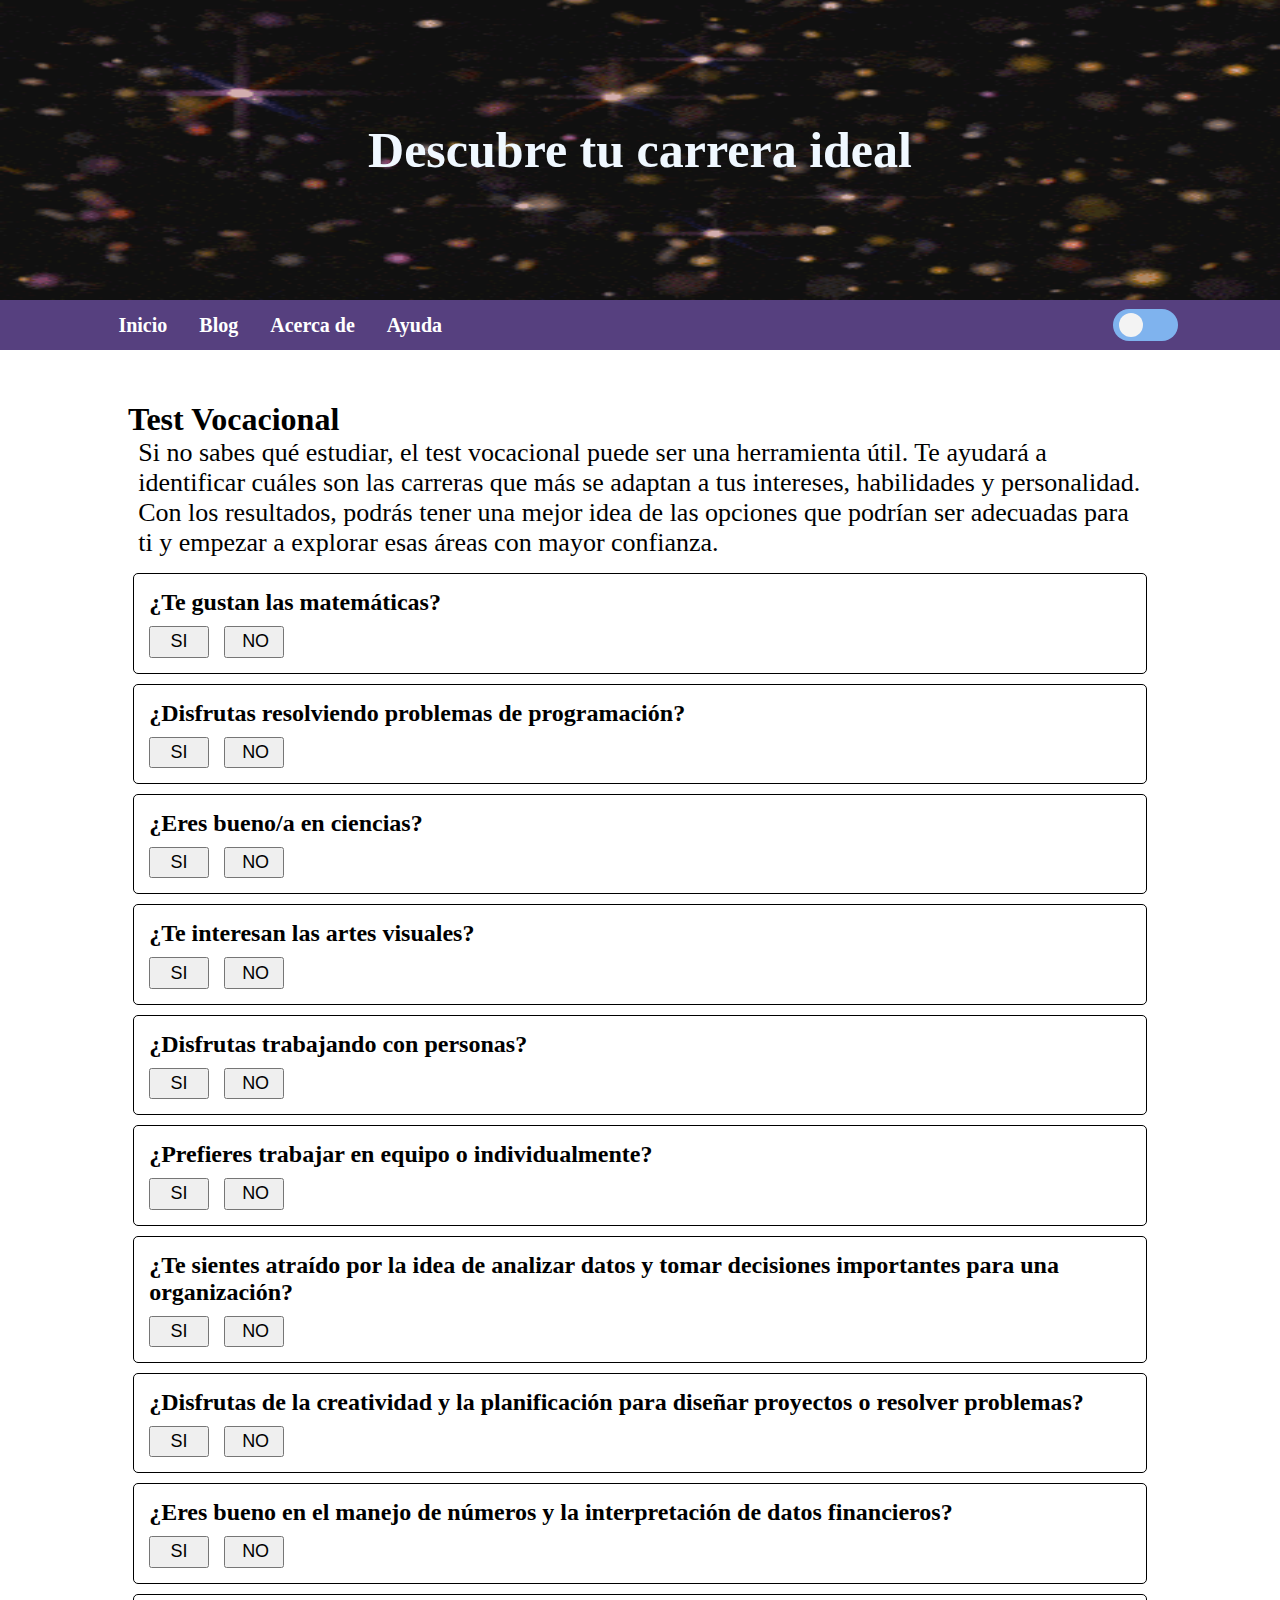
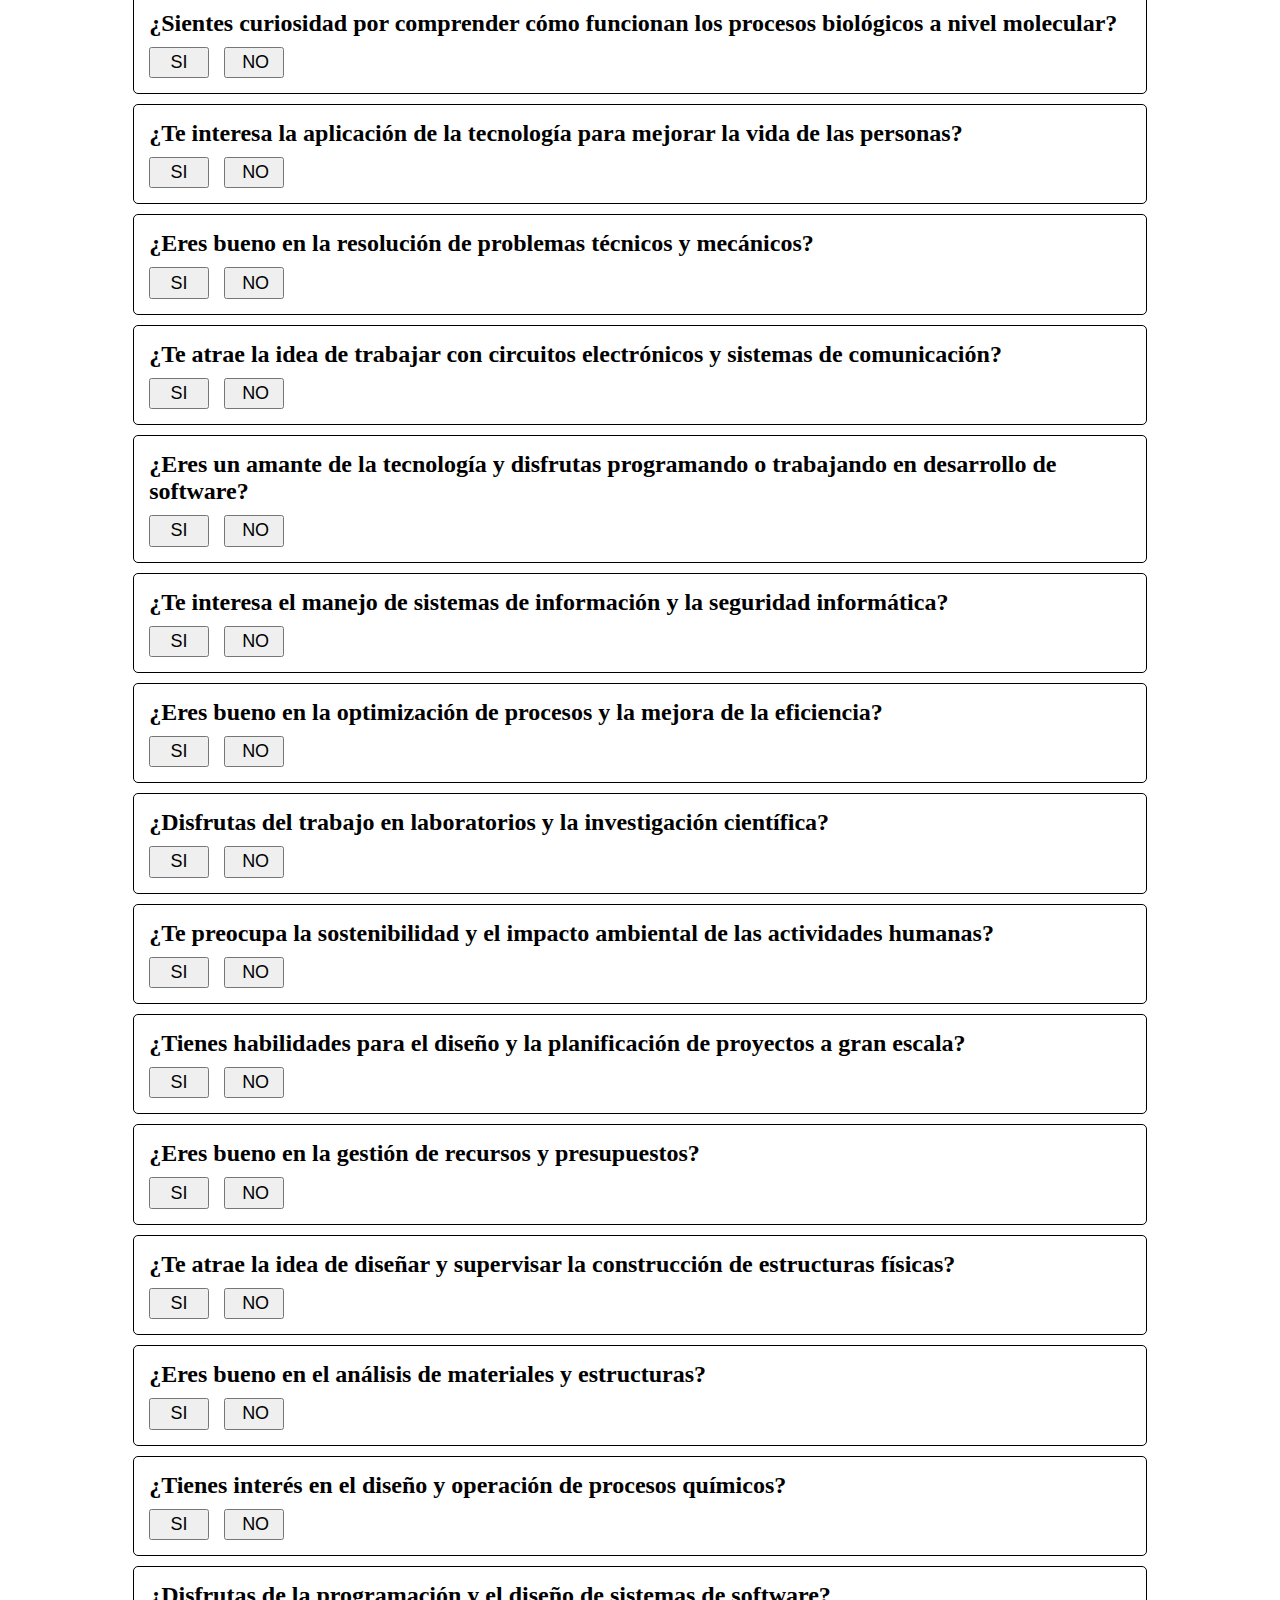
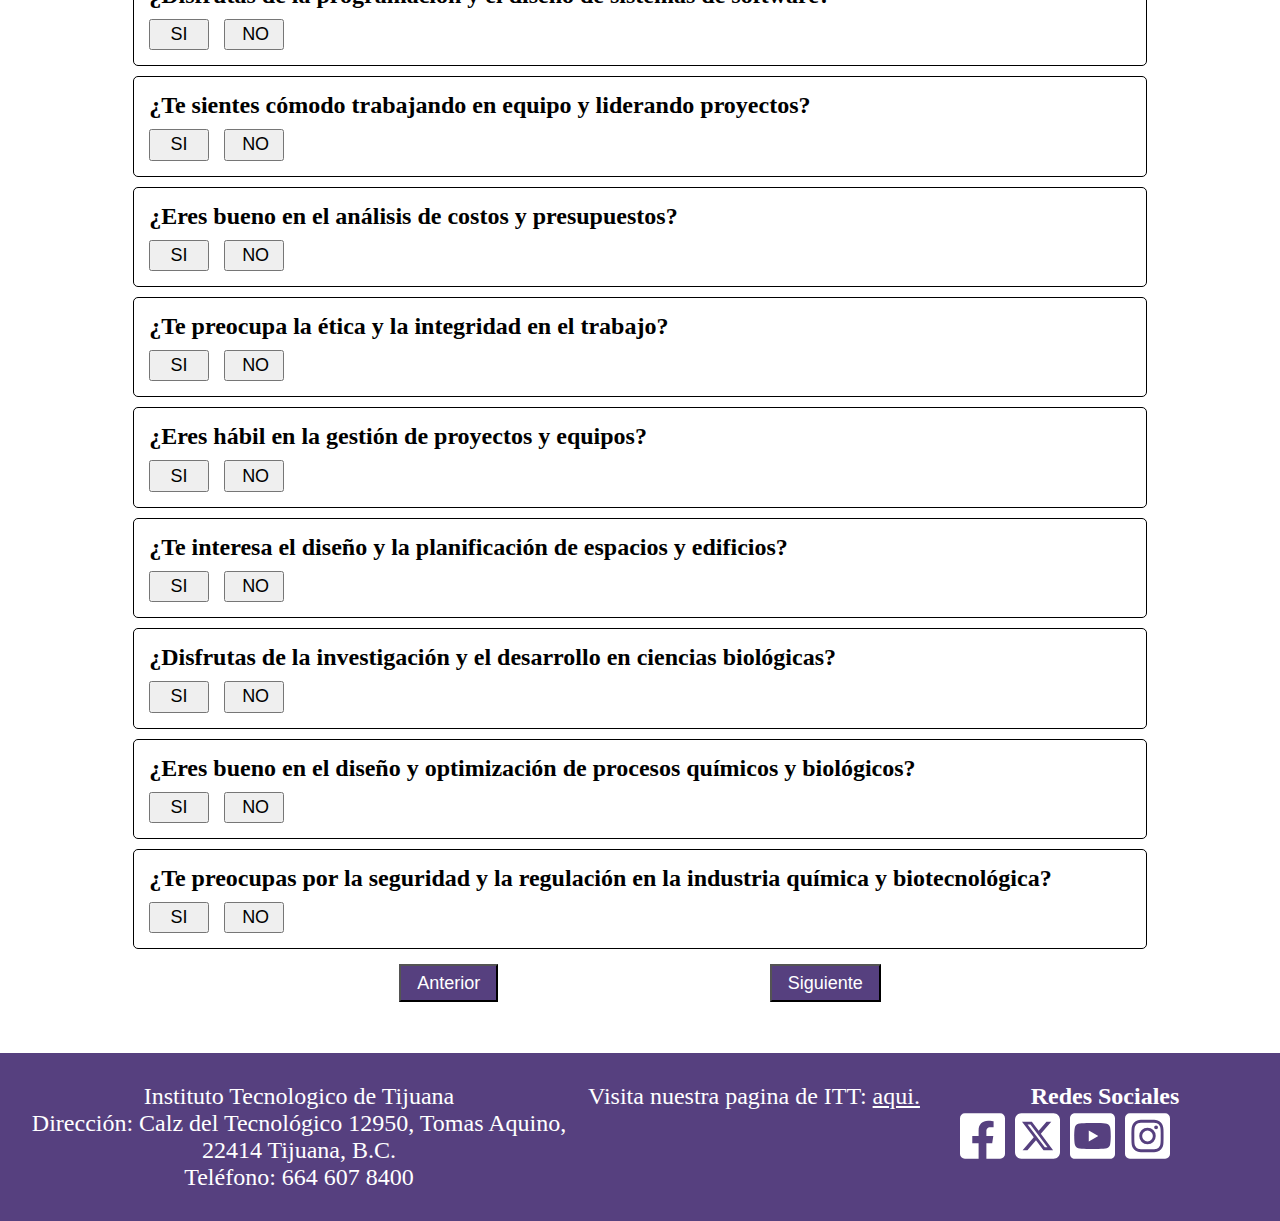
<file: IA/index.html>
<!DOCTYPE html>
<html lang="es">
    <head>
        <meta charset="UTF-8">
        <meta name="viewport" content="width=device-width, initial-scale=1.0">
        <title>Text Vocacional</title>

        <link rel="stylesheet" href="./css/style.css">
        <link rel="stylesheet" href="./css/paleta.css">
        <link rel="stylesheet" href="./css/media_query.css">
        <link rel="stylesheet" href="./css/clases_generales.css">
        <link rel="icon" href="./img/ITT_Logo.jpg">


    </head>

    <body class="claro" id="body">
        <section class="hero">
            <img src="./img/particulas.gif" alt="">
            <div class="texto">
                <h1>Descubre tu carrera ideal</h1>
            </div>
        </section>

        <header class="fon-1 slime">
            <nav class="nav-nav">
                <input type="checkbox" id="btn-hamburgesa">
                <label for="btn-hamburgesa" class="btn-hamburgesa" id="lbl-hamburgesa"><img src="./img/bars.svg" id="img-h"></label>

                <div class="enlaces fon-1">
                    <a title="princiapal" href="#" class="link-1">Inicio</a>
                    <a title="blog" href="https://ninjadiaz007.github.io/Block/blog.html" target="_black" class="link-1">Blog</a>
                    <a title="aserca de" href="https://sites.google.com/tectijuana.edu.mx/consultec/inicio" target="_black" class="link-1">Acerca de</a>
                    <a title="ayuda" href="./ayuda.html" target="_black" class="link-1">Ayuda</a>
                </div>
                
                <!-- Boton para el Switch -->
                <input type="checkbox" class="none" id="switch">
                <label class="lbl-switch" for="switch"></label>
            </nav>
        </header>

        <main class="main">
            <h1 class="center">Test Vocacional</h1>
            <p>
                Si no sabes qué estudiar, el test vocacional puede ser una herramienta útil. Te ayudará a identificar cuáles son las carreras que más se adaptan a tus intereses, habilidades y personalidad. Con los resultados, podrás tener una mejor idea de las opciones que podrían ser adecuadas para ti y empezar a explorar esas áreas con mayor confianza.
            </p>

            <section class="cont_slider">
                <div class="slide" id="slider">
                    <!-- Primera parte de las preguntas -->
                    <section class="slider">
                        <div class="preguntas borde">
                            <h2 class="txt"></h2>
                            <div class="respuesta">
                                <button onclick="Precion_SI(1)">SI</button>
                                <button onclick="Precion_NO(1)">NO</button>
                            </div>
                        </div>
        
                        <div class="preguntas borde">
                            <h2 class="txt"></h2>
                            <div class="respuesta">
                                <button onclick="Precion_SI(2)">SI</button>
                                <button onclick="Precion_NO(2)">NO</button>
                            </div>
                        </div>
        
                        <div class="preguntas borde">
                            <h2 class="txt"></h2>
                            <div class="respuesta">
                                <button onclick="Precion_SI(3)">SI</button>
                                <button onclick="Precion_NO(3)">NO</button>
                            </div>
                        </div>
        
                        <div class="preguntas borde">
                            <h2 class="txt"></h2>
                            <div class="respuesta">
                                <button onclick="Precion_SI(4)">SI</button>
                                <button onclick="Precion_NO(4)">NO</button>
                            </div>
                        </div>
        
                        <div class="preguntas borde">
                            <h2 class="txt"></h2>
                            <div class="respuesta">
                                <button onclick="Precion_SI(5)">SI</button>
                                <button onclick="Precion_NO(5)">NO</button>
                            </div>
                        </div>
        
                        <div class="preguntas borde">
                            <h2 class="txt"></h2>
                            <div class="respuesta">
                                <button onclick="Precion_SI(6)">SI</button>
                                <button onclick="Precion_NO(6)">NO</button>
                            </div>
                        </div>
        
                        <div class="preguntas borde">
                            <h2 class="txt"></h2>
                            <div class="respuesta">
                                <button onclick="Precion_SI(7)">SI</button>
                                <button onclick="Precion_NO(7)">NO</button>
                            </div>
                        </div>
        
                        <div class="preguntas borde">
                            <h2 class="txt"></h2>
                            <div class="respuesta">
                                <button onclick="Precion_SI(8)">SI</button>
                                <button onclick="Precion_NO(8)">NO</button>
                            </div>
                        </div>
        
                        <div class="preguntas borde">
                            <h2 class="txt"></h2>
                            <div class="respuesta">
                                <button onclick="Precion_SI(9)">SI</button>
                                <button onclick="Precion_NO(9)">NO</button>
                            </div>
                        </div>
        
                        <div class="preguntas borde">
                            <h2 class="txt"></h2>
                            <div class="respuesta">
                                <button onclick="Precion_SI(10)">SI</button>
                                <button onclick="Precion_NO(10)">NO</button>
                            </div>
                        </div>

                        <div class="preguntas borde">
                            <h2 class="txt"></h2>
                            <div class="respuesta">
                                <button onclick="Precion_SI(11)">SI</button>
                                <button onclick="Precion_NO(11)">NO</button>
                            </div>
                        </div>
        
                        <div class="preguntas borde">
                            <h2 class="txt"></h2>
                            <div class="respuesta">
                                <button onclick="Precion_SI(12)">SI</button>
                                <button onclick="Precion_NO(12)">NO</button>
                            </div>
                        </div>
        
                        <div class="preguntas borde">
                            <h2 class="txt"></h2>
                            <div class="respuesta">
                                <button onclick="Precion_SI(13)">SI</button>
                                <button onclick="Precion_NO(13)">NO</button>
                            </div>
                        </div>
        
                        <div class="preguntas borde">
                            <h2 class="txt"></h2>
                            <div class="respuesta">
                                <button onclick="Precion_SI(14)">SI</button>
                                <button onclick="Precion_NO(14)">NO</button>
                            </div>
                        </div>
        
                        <div class="preguntas borde">
                            <h2 class="txt"></h2>
                            <div class="respuesta">
                                <button onclick="Precion_SI(15)">SI</button>
                                <button onclick="Precion_NO(15)">NO</button>
                            </div>
                        </div>
        
                        <div class="preguntas borde">
                            <h2 class="txt"></h2>
                            <div class="respuesta">
                                <button onclick="Precion_SI(16)">SI</button>
                                <button onclick="Precion_NO(16)">NO</button>
                            </div>
                        </div>
        
                        <div class="preguntas borde">
                            <h2 class="txt"></h2>
                            <div class="respuesta">
                                <button onclick="Precion_SI(17)">SI</button>
                                <button onclick="Precion_NO(17)">NO</button>
                            </div>
                        </div>
        
                        <div class="preguntas borde">
                            <h2 class="txt"></h2>
                            <div class="respuesta">
                                <button onclick="Precion_SI(18)">SI</button>
                                <button onclick="Precion_NO(18)">NO</button>
                            </div>
                        </div>
        
                        <div class="preguntas borde">
                            <h2 class="txt"></h2>
                            <div class="respuesta">
                                <button onclick="Precion_SI(19)">SI</button>
                                <button onclick="Precion_NO(19)">NO</button>
                            </div>
                        </div>
        
                        <div class="preguntas borde">
                            <h2 class="txt"></h2>
                            <div class="respuesta">
                                <button onclick="Precion_SI(20)">SI</button>
                                <button onclick="Precion_NO(20)">NO</button>
                            </div>
                        </div>

                        <div class="preguntas borde">
                            <h2 class="txt"></h2>
                            <div class="respuesta">
                                <button onclick="Precion_SI(21)">SI</button>
                                <button onclick="Precion_NO(21)">NO</button>
                            </div>
                        </div>
            
                        <div class="preguntas borde">
                            <h2 class="txt"></h2>
                            <div class="respuesta">
                                <button onclick="Precion_SI(22)">SI</button>
                                <button onclick="Precion_NO(22)">NO</button>
                            </div>
                        </div>
            
                        <div class="preguntas borde">
                            <h2 class="txt"></h2>
                            <div class="respuesta">
                                <button onclick="Precion_SI(23)">SI</button>
                                <button onclick="Precion_NO(23)">NO</button>
                            </div>
                        </div>
            
                        <div class="preguntas borde">
                            <h2 class="txt"></h2>
                            <div class="respuesta">
                                <button onclick="Precion_SI(24)">SI</button>
                                <button onclick="Precion_NO(24)">NO</button>
                            </div>
                        </div>
            
                        <div class="preguntas borde">
                            <h2 class="txt"></h2>
                            <div class="respuesta">
                                <button onclick="Precion_SI(25)">SI</button>
                                <button onclick="Precion_NO(25)">NO</button>
                            </div>
                        </div>
            
                        <div class="preguntas borde">
                            <h2 class="txt"></h2>
                            <div class="respuesta">
                                <button onclick="Precion_SI(26)">SI</button>
                                <button onclick="Precion_NO(26)">NO</button>
                            </div>
                        </div>
            
                        <div class="preguntas borde">
                            <h2 class="txt"></h2>
                            <div class="respuesta">
                                <button onclick="Precion_SI(27)">SI</button>
                                <button onclick="Precion_NO(27)">NO</button>
                            </div>
                        </div>
            
                        <div class="preguntas borde">
                            <h2 class="txt"></h2>
                            <div class="respuesta">
                                <button onclick="Precion_SI(28)">SI</button>
                                <button onclick="Precion_NO(28)">NO</button>
                            </div>
                        </div>
            
                        <div class="preguntas borde">
                            <h2 class="txt"></h2>
                            <div class="respuesta">
                                <button onclick="Precion_SI(29)">SI</button>
                                <button onclick="Precion_NO(29)">NO</button>
                            </div>
                        </div>
            
                        <div class="preguntas borde">
                            <h2 class="txt"></h2>
                            <div class="respuesta">
                                <button onclick="Precion_SI(30)">SI</button>
                                <button onclick="Precion_NO(30)">NO</button>
                            </div>
                        </div>

                        <div class="preguntas borde">
                            <h2 class="txt"></h2>
                            <div class="respuesta">
                                <button onclick="Precion_SI(31)">SI</button>
                                <button onclick="Precion_NO(31)">NO</button>
                            </div>
                        </div>
                
                        <div class="preguntas borde">
                            <h2 class="txt"></h2>
                            <div class="respuesta">
                                <button onclick="Precion_SI(32)">SI</button>
                                <button onclick="Precion_NO(32)">NO</button>
                            </div>
                        </div>
                    </section>

                    <!-- Segunda parte de las preguntas -->
                    <section class="slider">
                        <div class="preguntas borde">
                            <h2 class="txt"></h2>
                            <div class="respuesta">
                                <button onclick="Precion_SI(33)">SI</button>
                                <button onclick="Precion_NO(33)">NO</button>
                            </div>
                        </div>
                
                        <div class="preguntas borde">
                            <h2 class="txt"></h2>
                            <div class="respuesta">
                                <button onclick="Precion_SI(34)">SI</button>
                                <button onclick="Precion_NO(34)">NO</button>
                            </div>
                        </div>
                
                        <div class="preguntas borde">
                            <h2 class="txt"></h2>
                            <div class="respuesta">
                                <button onclick="Precion_SI(35)">SI</button>
                                <button onclick="Precion_NO(35)">NO</button>
                            </div>
                        </div>
                
                        <div class="preguntas borde">
                            <h2 class="txt"></h2>
                            <div class="respuesta">
                                <button onclick="Precion_SI(36)">SI</button>
                                <button onclick="Precion_NO(36)">NO</button>
                            </div>
                        </div>
                
                        <div class="preguntas borde">
                            <h2 class="txt"></h2>
                            <div class="respuesta">
                                <button onclick="Precion_SI(37)">SI</button>
                                <button onclick="Precion_NO(37)">NO</button>
                            </div>
                        </div>
                
                        <div class="preguntas borde">
                            <h2 class="txt"></h2>
                            <div class="respuesta">
                                <button onclick="Precion_SI(38)">SI</button>
                                <button onclick="Precion_NO(38)">NO</button>
                            </div>
                        </div>
                
                        <div class="preguntas borde">
                            <h2 class="txt"></h2>
                            <div class="respuesta">
                                <button onclick="Precion_SI(39)">SI</button>
                                <button onclick="Precion_NO(39)">NO</button>
                            </div>
                        </div>
                
                        <div class="preguntas borde">
                            <h2 class="txt"></h2>
                            <div class="respuesta">
                                <button onclick="Precion_SI(40)">SI</button>
                                <button onclick="Precion_NO(40)">NO</button>
                            </div>
                        </div>

                        <div class="preguntas borde">
                            <h2 class="txt"></h2>
                            <div class="respuesta">
                                <button onclick="Precion_SI(41)">SI</button>
                                <button onclick="Precion_NO(41)">NO</button>
                            </div>
                        </div>
            
                        <div class="preguntas borde">
                            <h2 class="txt"></h2>
                            <div class="respuesta">
                                <button onclick="Precion_SI(42)">SI</button>
                                <button onclick="Precion_NO(42)">NO</button>
                            </div>
                        </div>
            
                        <div class="preguntas borde">
                            <h2 class="txt"></h2>
                            <div class="respuesta">
                                <button onclick="Precion_SI(43)">SI</button>
                                <button onclick="Precion_NO(43)">NO</button>
                            </div>
                        </div>
            
                        <div class="preguntas borde">
                            <h2 class="txt"></h2>
                            <div class="respuesta">
                                <button onclick="Precion_SI(44)">SI</button>
                                <button onclick="Precion_NO(44)">NO</button>
                            </div>
                        </div>
            
                        <div class="preguntas borde">
                            <h2 class="txt"></h2>
                            <div class="respuesta">
                                <button onclick="Precion_SI(45)">SI</button>
                                <button onclick="Precion_NO(45)">NO</button>
                            </div>
                        </div>
            
                        <div class="preguntas borde">
                            <h2 class="txt"></h2>
                            <div class="respuesta">
                                <button onclick="Precion_SI(46)">SI</button>
                                <button onclick="Precion_NO(46)">NO</button>
                            </div>
                        </div>
            
                        <div class="preguntas borde">
                            <h2 class="txt"></h2>
                            <div class="respuesta">
                                <button onclick="Precion_SI(47)">SI</button>
                                <button onclick="Precion_NO(47)">NO</button>
                            </div>
                        </div>
            
                        <div class="preguntas borde">
                            <h2 class="txt"></h2>
                            <div class="respuesta">
                                <button onclick="Precion_SI(48)">SI</button>
                                <button onclick="Precion_NO(48)">NO</button>
                            </div>
                        </div>
            
                        <div class="preguntas borde">
                            <h2 class="txt"></h2>
                            <div class="respuesta">
                                <button onclick="Precion_SI(49)">SI</button>
                                <button onclick="Precion_NO(49)">NO</button>
                            </div>
                        </div>
            
                        <div class="preguntas borde">
                            <h2 class="txt"></h2>
                            <div class="respuesta">
                                <button onclick="Precion_SI(50)">SI</button>
                                <button onclick="Precion_NO(50)">NO</button>
                            </div>
                        </div>

                        <div class="preguntas borde">
                            <h2 class="txt"></h2>
                            <div class="respuesta">
                                <button onclick="Precion_SI(51)">SI</button>
                                <button onclick="Precion_NO(51)">NO</button>
                            </div>
                        </div>
                
                        <div class="preguntas borde">
                            <h2 class="txt"></h2>
                            <div class="respuesta">
                                <button onclick="Precion_SI(52)">SI</button>
                                <button onclick="Precion_NO(52)">NO</button>
                            </div>
                        </div>
                
                        <div class="preguntas borde">
                            <h2 class="txt"></h2>
                            <div class="respuesta">
                                <button onclick="Precion_SI(53)">SI</button>
                                <button onclick="Precion_NO(53)">NO</button>
                            </div>
                        </div>
                
                        <div class="preguntas borde">
                            <h2 class="txt"></h2>
                            <div class="respuesta">
                                <button onclick="Precion_SI(54)">SI</button>
                                <button onclick="Precion_NO(54)">NO</button>
                            </div>
                        </div>
                
                        <div class="preguntas borde">
                            <h2 class="txt"></h2>
                            <div class="respuesta">
                                <button onclick="Precion_SI(55)">SI</button>
                                <button onclick="Precion_NO(55)">NO</button>
                            </div>
                        </div>
                
                        <div class="preguntas borde">
                            <h2 class="txt"></h2>
                            <div class="respuesta">
                                <button onclick="Precion_SI(56)">SI</button>
                                <button onclick="Precion_NO(56)">NO</button>
                            </div>
                        </div>
                    </section>

                    <!-- Tercera Parte de la preguntas -->
                    <section class="slider"></section>

                    <!-- Cuarta Parte de las Preguntas -->
                    <!--<section class="slider"></section>
                    <section class="slider"></section>-->
                    <section class="slider">
                        <div class="pregunta-boton">
                            <button id="finality" class="link-2 btn-guardar">FInalizar</button>
                        </div>
                    </section>
                
                </div>
            </section>

            <div class="control">
                <button id="anterior" class="link-2"><a href="#slider">Anterior</a></button>
                <button id="siguiente" class="link-2"><a href="#slider">Siguiente</a></button>
            </div>

            <!--<div class="pregunta borde">
                <h2>Te gustan las matemáticas?</h2>
                <div class="respuesta">
                    <input type="radio" name="matematicas" id="si">
                    <label for="si">SI</label>
                    
                    <input type="radio" name="matematicas" id="no">
                    <label for="no">NO</label>
                </div>
            </div>-->
        </main>

        <footer class="pie-pagina fon-1">
            <div class="content-info">
                <p>Instituto Tecnologico de Tijuana</p>
                <p>Direcci&#243;n: Calz del Tecnológico 12950, Tomas Aquino, 22414 Tijuana, B.C.</p>
                <p>Tel&#233;fono: 664 607 8400</p>
                <!--<p>Email: </p>-->
            </div>

            <div class="link-sitio">
                <p>
                    Visita nuestra pagina de ITT: 
                    <a class="link-1" target="_black" href="https://www.tijuana.tecnm.mx/">aqui.</a>
                </p>

            </div>

            <div class="link-social">
                <h2>Redes Sociales</h2>
                
                <div class="enlaces">
                    <a title="facebook" href="https://www.facebook.com/TecNMTijuana" target="_black" class="link-default">
                    <img src="./img/facebook.svg">
                    </a>

                    <a title="twitter" href="https://twitter.com/TecNMTijuana" target="_black" class="link-default">
                        <img src="./img/twitter.svg">
                    </a>

                    <a title="youtube" href="https://www.youtube.com/TecNMTijuana" target="_black" class="link-default">
                        <img src="./img/youtube.svg">
                    </a>

                    <a title="instagram" href="https://www.instagram.com/tecnmtijuana/" target="_black" class="link-default">
                        <img src="./img/instagram.svg">
                    </a>
                </div>
            </div>
        </footer>

        <!-- Carta para Descargar -->
        <article class="card fon-3" id="card">
            <img src="./img/bg-pattern-card.svg" alt="imagen header card" class="card-header">
            <div class="card-body">
                <img src="./img/Felicidad.gif" alt="imagen de vitoko" class="card-body-img">
                <h1 class="card-body-title"></h1>
                <p class="card-body-text">Gracias por contestar este test dale enviar para recibir el resultado</p>
            </div>
            <div class="card-footer">
                <button class="mt-4 mb-4 link-2" id="enviar">Enviar</button>
            </div>
        </article>

        <!-- Monstar el resultado -->
        <article class="card-2 fon-3" id="card-2">
            <img src="./img/bg-pattern-card.svg" alt="imagen header card" class="card-header">

            <div class="card-2-body">
                <div class="btn-controls">
                    <input type="file" id="fileInput" style="display:none;">
                    <label for="fileInput" class="lbl-file link-2" id="lbl-
                        file">Seleciona el Archivo</label>
                    <button onclick="selectFile()" class="lbl-file link-2">Mostrar Contenido</button>
                </div>
                    

                <div class="rectangulo">
                    <canvas id="graphi"></canvas>
                </div>

                <button id="reboot" class="lbl-file link-2">Finalizar</button>
            </div>
        </article>


        <script src="./js/main.js"></script>
        <script src="./js/switch.js"></script>
        <script src="./js/chart.min.js"></script>
        <script src="./js/leer_texto.js"></script>
        <script src="./js/guardarArchivo.js"></script>
    </body>
</html>
</file>
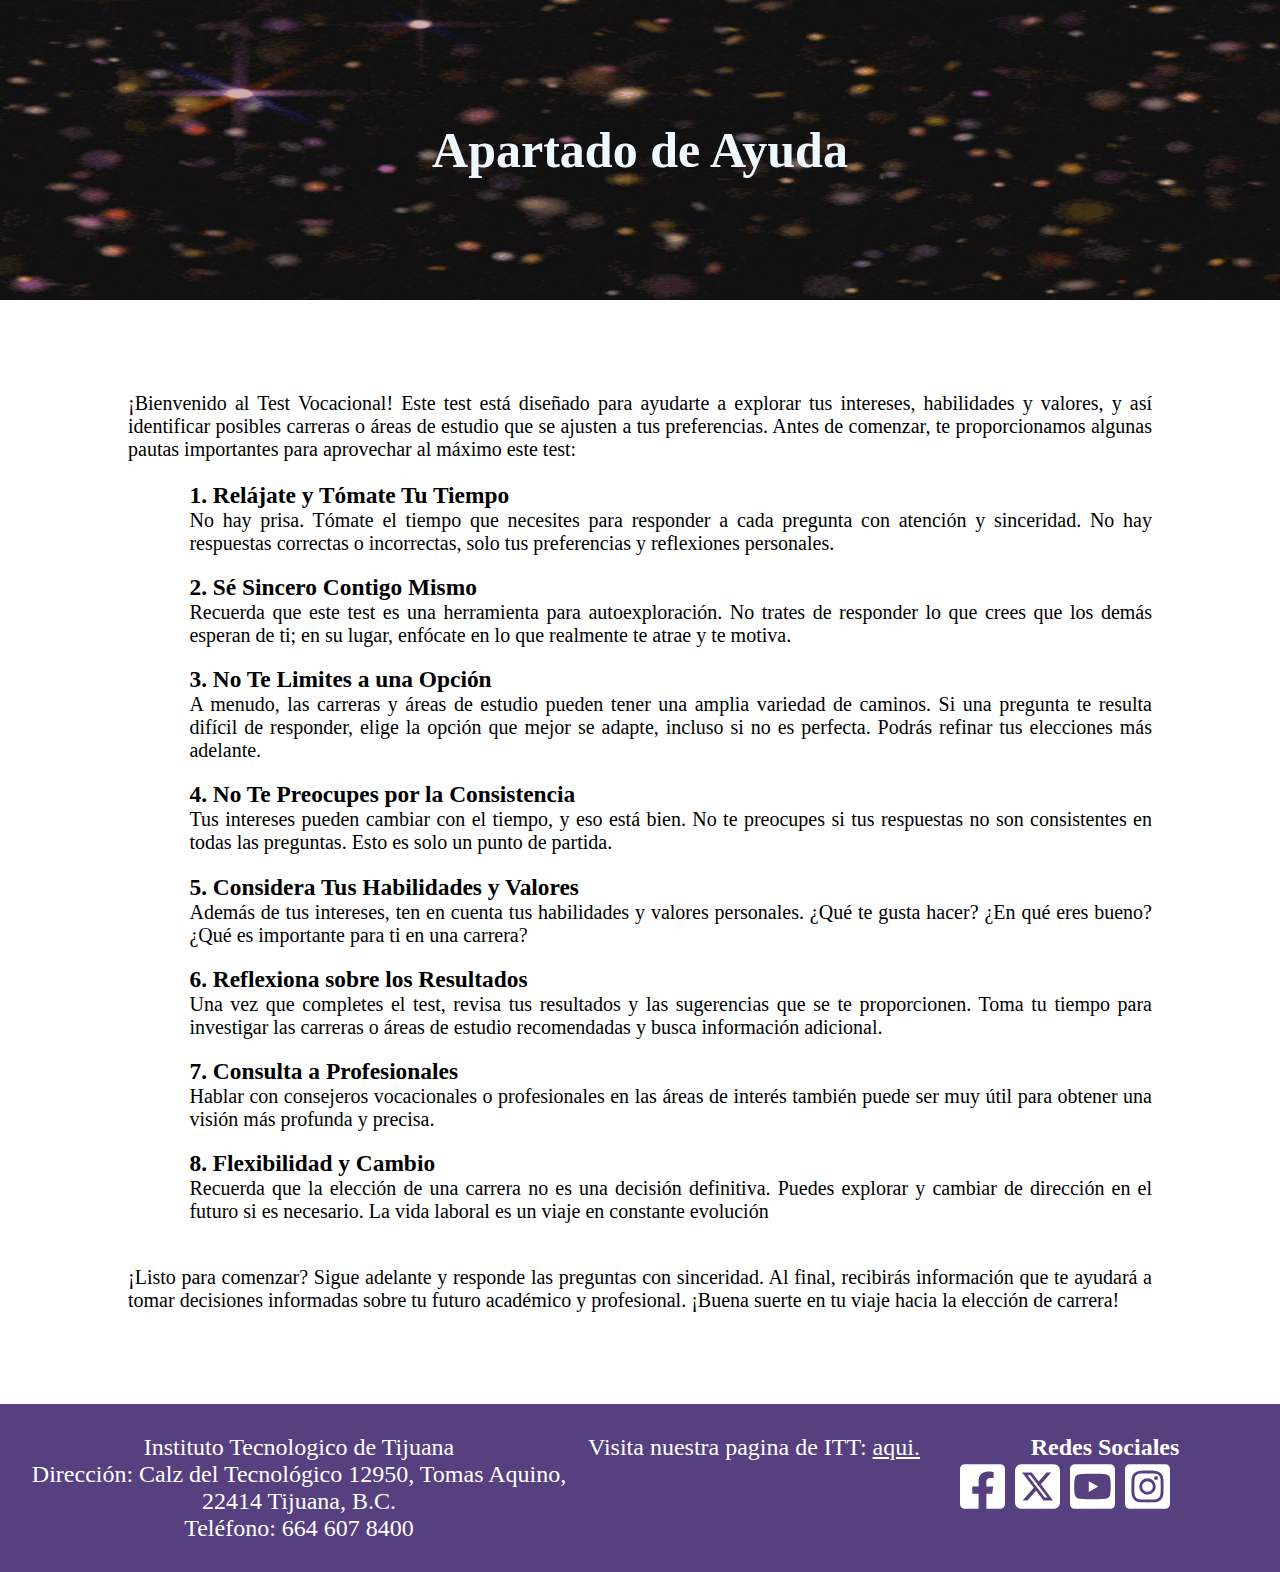
<file: IA/ayuda.html>
<!DOCTYPE html>
<html lang="es">
    <head>
        <meta charset="UTF-8">
        <meta name="viewport" content="width=device-width, initial-scale=1.0">
        <meta http-equiv="X-UA-Compatible" content="ie=edge">
        <title>Apartado de Ayuda</title>

        <link rel="stylesheet" href="./css/style.css">
        <link rel="stylesheet" href="./css/paleta.css">
        <link rel="stylesheet" href="./css/media_query.css">
        <link rel="stylesheet" href="./css/clases_generales.css">
        <link rel="icon" href="./img/ITT_Logo.jpg">
    </head>

    <body class="claro" id="body">
    	<section class="hero">
            <img src="./img/particulas.gif" alt="">
            <div class="texto">
                <h1>Apartado de Ayuda</h1>
            </div>
        </section>

        <header class="fon-1 none">
            <nav class="nav-hor">
                <div class="enlaces">
                    <a title="princiapal" href="#" class="link-1">Inicio</a>
                    <a title="blog" href="https://sites.google.com/tectijuana.edu.mx/consultec/inicio" target="_black" class="link-1">Blog</a>
                    <a title="ayuda" href="./ayuda.html" target="_black" class="link-1">Ayuda</a>
                    <!--<label for="btn-ayuda" class="link-1">Ayuda</label>-->
                </div>
                
                <input type="checkbox" class="none" id="switch">
			    <label class="lbl-switch" for="switch"></label>
            </nav>
        </header>

        <main class="main">
        	<section class="form-ayuda">
	            <p>¡Bienvenido al Test Vocacional! Este test está diseñado para ayudarte a explorar tus intereses, habilidades y valores, y así identificar posibles carreras o áreas de estudio que se ajusten a tus preferencias. Antes de comenzar, te proporcionamos algunas pautas importantes para aprovechar al máximo este test:</p>
	            <ol class="lista-no">
	                <li>
	                    <h3>1. Relájate y Tómate Tu Tiempo</h3> No hay prisa. Tómate el tiempo que necesites para responder a cada pregunta con atención y sinceridad. No hay respuestas correctas o incorrectas, solo tus preferencias y reflexiones personales.
	                </li>
	                <li>
	                    <h3>2. Sé Sincero Contigo Mismo</h3> Recuerda que este test es una herramienta para autoexploración. No trates de responder lo que crees que los demás esperan de ti; en su lugar, enfócate en lo que realmente te atrae y te motiva.
	                </li>
	                <li>
	                    <h3>3. No Te Limites a una Opción</h3> A menudo, las carreras y áreas de estudio pueden tener una amplia variedad de caminos. Si una pregunta te resulta difícil de responder, elige la opción que mejor se adapte, incluso si no es perfecta. Podrás refinar tus elecciones más adelante.
	                </li>
	                <li>
	                    <h3>4. No Te Preocupes por la Consistencia</h3> Tus intereses pueden cambiar con el tiempo, y eso está bien. No te preocupes si tus respuestas no son consistentes en todas las preguntas. Esto es solo un punto de partida.
	                </li>
	                <li>
	                    <h3>5. Considera Tus Habilidades y Valores</h3> Además de tus intereses, ten en cuenta tus habilidades y valores personales. ¿Qué te gusta hacer? ¿En qué eres bueno? ¿Qué es importante para ti en una carrera?
	                </li>
	                <li>
	                    <h3>6. Reflexiona sobre los Resultados</h3> Una vez que completes el test, revisa tus resultados y las sugerencias que se te proporcionen. Toma tu tiempo para investigar las carreras o áreas de estudio recomendadas y busca información adicional.


	                </li>
	                <li>
	                    <h3>7. Consulta a Profesionales</h3> Hablar con consejeros vocacionales o profesionales en las áreas de interés también puede ser muy útil para obtener una visión más profunda y precisa. 
	                </li>
	                <li>
	                    <h3>8. Flexibilidad y Cambio</h3> Recuerda que la elección de una carrera no es una decisión definitiva. Puedes explorar y cambiar de dirección en el futuro si es necesario. La vida laboral es un viaje en constante evolución <br><br>
	                </li>
	            </ol>

	            <p>
	                ¡Listo para comenzar? Sigue adelante y responde las preguntas con sinceridad. Al final, recibirás información que te ayudará a tomar decisiones informadas sobre tu futuro académico y profesional. ¡Buena suerte en tu viaje hacia la elección de carrera!
	            </p>
	        </section>

        </main>

        <footer class="pie-pagina fon-1">
            <div class="content-info">
                <p>Instituto Tecnologico de Tijuana</p>
                <p>Direcci&#243;n: Calz del Tecnológico 12950, Tomas Aquino, 22414 Tijuana, B.C.</p>
                <p>Tel&#233;fono: 664 607 8400</p>
                <!--<p>Email: </p>-->
            </div>

            <div class="link-sitio">
                <p>
                    Visita nuestra pagina de ITT: 
                    <a class="link-1" target="_black" href="https://www.tijuana.tecnm.mx/">aqui.</a>
                </p>

            </div>

            <div class="link-social">
                <h2>Redes Sociales</h2>
                
                <div class="enlaces">
                    <a title="facebook" href="https://www.facebook.com/TecNMTijuana" target="_black" class="link-default">
                    <img src="./img/facebook.svg">
                    </a>

                    <a title="twitter" href="https://twitter.com/TecNMTijuana" target="_black" class="link-default">
                        <img src="./img/twitter.svg">
                    </a>

                    <a title="youtube" href="https://www.youtube.com/TecNMTijuana" target="_black" class="link-default">
                        <img src="./img/youtube.svg">
                    </a>

                    <a title="instagram" href="https://www.instagram.com/tecnmtijuana/" target="_black" class="link-default">
                        <img src="./img/instagram.svg">
                    </a>
                </div>
            </div>
        </footer>

        <script src="./js/switch.js"></script>
    </body>
</html>
</file>
<file: IA/css/style.css>
*{
    padding: 0;
    margin: 0;
    box-sizing: border-box;
}

.main{
    width: 80%;
    max-width: 1100px;
}

/*=============================================*/
/*========= Hero o Panel de Imagen ============*/
/*=============================================*/
.hero{
    width: 100%;
    height: 300px;
    position: relative;
}
.hero img{
    width: 100%;
    height: 100%;
}
.hero .texto{
    position: absolute;
    top: 50%;
    left: 50%;
    color: aliceblue;
    transform: translate(-50%, -50%);
}
.hero .texto h1{
    font-size: 50px;
}
/*=============================================*/

/*=============================================*/
/*=========== Menu de Navegacion ==============*/
/*=============================================*/
.nav-nav{
    display: flex;
    justify-content: space-between;
    align-items: center;
    width: 100%;
    height: 50px;
    padding: 0 8%;
}
.nav-nav .enlaces{
    display: flex;
}
.nav-nav .enlaces a{
    display: block;
    font-size: 20px;
    font-weight: 600;
    padding: 0.5rem 1rem;
    text-decoration: none;
}
.nav-nav .enlaces label{
    display: block;
    font-size: 20px;
    font-weight: 600;
    padding: 0.5rem 1rem;
    cursor: pointer;
}

.nav-nav .lbl-switch{
	width: 65px;
	height: 32px;
	border-radius: 50px;
	position: relative;
	display: block;
	transition: .5s;
    cursor: pointer;
}
.nav-nav .lbl-switch::after{
	content: '';
	position: absolute;
	width: 24px;
	height: 24px;
	background-color: #f3f3f3;
	border-radius: 50%;
	top: 4px;
	left: 6px;
	display: block;
	transition: .5s;
}

.nav-nav #switch:checked ~ .lbl-switch:after{
	left: 35px;
}

#btn-hamburgesa{
    display: none;
}
.btn-hamburgesa{
    width: 40px;
    height: 40px;
    display: none;
}
.btn-hamburgesa img{
    width: 100%;
    height: 100%;
    filter: invert(100%) sepia(0%) saturate(7489%) hue-rotate(162deg) brightness(106%) contrast(101%);
}

@media screen and (max-width: 700px) {
    .btn-hamburgesa{
        display: block;
    }

    #btn-hamburgesa:checked ~ .enlaces{
        left: 0;
    }

    .nav-nav .enlaces{
        width: 200px;
        height: 250px;
        position: absolute;
        top: 37%;
        left: -30%;
        flex-direction: column;
        align-items: center;
        z-index: 2;
        transition: all .5s ease;
    }
    .nav-nav .enlaces a{
        margin-top: 10px;
        margin-bottom: 10px;
    }
}

@media screen and (max-width: 650px){
    #btn-hamburgesa:checked ~ .enlaces{
        left: 0;
    }

    .nav-nav .enlaces{
        width: 100%;
        height: 250px;
        left: -100%;
        z-index: 2;
        transition: all .5s ease;
    }

    .nav-nav .enlaces{
        width: 100%;
    }
}
/*=============================================*/

/*=============================================*/
/*=============================================*/
/*=============================================*/
.main{
    width: 80%;
    max-width: 1200px;
    padding: 4% 0;
    margin: auto;
}
.main > p{
    width: 98%;
    margin: auto;
    font-size: 26px;
    margin-bottom: 0.5%;
}
.main .preguntas{
    width: 99%;
    padding: 15px;
    border: 1px solid black;
    border-radius: 5px;
    margin: 10px auto 0 auto;
}
.main .preguntas .respuesta{
    display: flex;
    align-items: center;
}
.main .preguntas .respuesta button{
    width: 60px;
    font-size: 18px;
    margin-top: 10px;
    margin-right: 15px;
    padding: .2rem 1rem;
}
.main .preguntas .respuesta input[type=radio],
.main .preguntas .respuesta label{
    margin-top: 10px;
}
.main .preguntas .respuesta label{
    font-size: 18px;
    margin-right: 15px;
    margin-left: 2px;
}
.main .pregunta-boton{
    display: flex;
    align-items: center;
    justify-content: center;
}

.main .control{
    display: flex;
    margin-top: 15px;
    width: 100%;
    justify-content: space-evenly;
}
.main .control button{
    font-size: 18px;
}
.main .control button > a{
    width: 100%;
    height: 100%;
    text-decoration: none;
    color: white;
    display: block;
    padding: .4rem 1rem;
}
/*=============================================*/

/*=============================================*/
/*=========== Slider de Preguntas =============*/
/*=============================================*/
.cont_slider{
    width: 100%;
	overflow: hidden;
	position: relative;
}
.cont_slider .slide{
    width: 100%;
    max-width: 100%;
	display: flex;
}
.cont_slider .slide .slider{
    width: 100%;
	height: auto;
	display: flex;
	flex-direction: column;
	flex-shrink: 0;
}
/*=============================================*/
/*========== Modal para Guardar ===============*/
/*=============================================*/
.guardar{
    top: 50%;
    left: -50%;
    position: fixed;
    transform: translate(-50%,-50%);
    width: 50%;
    padding: 20px;
    border-radius: 7px;
    color: white;
    display: flex;
    flex-direction: column;
}
.guardar button{
    font-size: 20px;
    padding: .4rem 1rem;
    margin-top: 15px;
    cursor: pointer;
}
/*=============================================*/

/*=============================================*/
/*============== Carta Buenvenida =============*/
/*=============================================*/
.card {
  position: fixed;
  top: 50%;
  left: -50%;
  transition: all .5s;
  transform: translate(-50%, -50%);
  width: 38%;
  border-radius: 16px;
  overflow: hidden;
  -webkit-box-shadow: 2px 2px 4px rgba(0, 0, 0, 0.7);
          box-shadow: 2px 2px 4px rgba(0, 0, 0, 0.7);
}

.card-header {
  width: 100%;
  display: block;
}

.card-body {
  display: -webkit-box;
  display: -ms-flexbox;
  display: flex;
  -webkit-box-orient: vertical;
  -webkit-box-direction: normal;
      -ms-flex-direction: column;
          flex-direction: column;
  -webkit-box-align: center;
      -ms-flex-align: center;
          align-items: center;
  border-bottom: 1px solid rgba(153, 153, 153, 0.383);
}

.card-body-img {
  border: 5px solid white;
  border-radius: 50%;
  margin-top: calc(-48px - 5px);
  background-color: white;
  width: 50%;
}

.card-body-title {
  margin-top: 2rem;
  font-size: 1.8rem;
}

.card-body-text {
  font-size: 1.6rem;
  margin-top: 0;
  margin-bottom: 1.6rem;
  padding: 0 3rem;
  text-align: center; 
}

.card-footer {
  display: -webkit-box;
  display: -ms-flexbox;
  display: flex;
  -ms-flex-pack: distribute;
      justify-content: space-around;
}
.card-footer button{
    display: block;
    padding: .6rem 2rem;
    cursor: pointer;
}
/*=============================================*/

/*=============================================*/
/*=========== Carta de Resultados =============*/
/*=============================================*/
.card-2{
    background-color: white;
    position: fixed;
    top: 50%;
    left: -50%;
    transition: all .5s;
    transform: translate(-50%, -50%);
    width: 78%;
    border-radius: 16px;
    overflow: hidden;
}
.card-2 .card-2-body{
    display: flex;
    padding: 20px 30px;
    justify-content: center;
    align-items: center;
    flex-direction: column;
}
.card-2 .lbl-file{
    padding: .5rem 1rem;
    border: none;
    cursor: pointer;
    text-align: center;
}
.card-2 .btn-controls{
    display: flex;
    justify-content: space-evenly;
    width: 100%;
}

.card-header{
    height: 150px;
}

.rectangulo{
    width: 40%;
    height: 290px;
}
.rectangulo canvas{
    width: 100%;
    height: 100%;
}
/*=============================================*/

/*=============================================*/
/*=============== Pie de Pagina ===============*/
/*=============================================*/
.pie-pagina{
    width: 100%;
    padding: 20px;
    text-align: center;
    display: flex;
    flex-wrap: wrap;
}
.pie-pagina .content-info{
    width: 45%;
    font-size: 24px;
    padding: 10px; 
}

.pie-pagina .link-sitio{
    width: 30%;
    padding: 10px;
    font-size: 24px;
    display: flex;

}

.pie-pagina .link-social{
    width: 25%;
    padding: 10px;
}
.pie-pagina .link-social .enlaces{
    display: flex;
    gap: 10px;
}
.pie-pagina .link-social .enlaces a{
    display: block;
    font-size: 20px;
    width: 45px;
    height: 45px;
    text-decoration: none;
}
.pie-pagina .link-social .enlaces a img{
    width: 100%;
}

@media screen and (max-width: 600px) {
    .pie-pagina{
        width: 100;
        flex-direction: column;
    }
    .pie-pagina .content-info{
        width: 100%;
        margin-bottom: 10px;
    }
    .pie-pagina .link-sitio{
        width: 100%;
        margin-bottom: 10px;
    }
    .pie-pagina .link-social{
        width: 100%;
    }
    .pie-pagina .link-social .enlaces{
        align-items: center;
        justify-content: center;
        margin-top: 5px;
    }
}
/*=============================================*/

/*=============================================*/
/*=============== Form de ayuda ===============*/
/*=============================================*/
.form-ayuda{
    width: 100%;
    padding: 4% 0;
    transition: all .6s;
    text-align: justify;
}
.form-ayuda h1{
    font-size: 46px;
    margin-top: 91%;
    margin-bottom: 3%;
    text-align: center;
}
.form-ayuda p{
    font-size: 20px;
}
.form-ayuda label{
    padding: .5rem 4rem;
    cursor: pointer;
    font-size: 18px;
    margin-top: 2%;
}
/*=============================================*/

/*=============================================*/
/*=============================================*/
/*=============================================*/
/*=============================================*/
/*=============================================*/
/*=============================================*/
</file>
<file: IA/css/paleta.css>
:root{
    --morado: #56407F;
    --naranja: #ED6146;
    --azul: #7FB3EE;
}

/*=============================================*/
/*=========== Paleta de Color claro ===========*/
/*=============================================*/
.claro{
    transition: all .5s ease;
    background-color: white;
}

/* Clases para el fondo */
.claro .fon-1{
    background-color: var(--morado);
    color: white;
}
.claro .fon-2{
    background-color: var(--azul);
}
.claro .fon-3{
    background-color: white;
}

/* Clases para botones o enlaces */
.claro .link-1{
    color: white;
}
.claro .link-1:hover{
    color: var(--azul);
}
.claro .link-2{
    background-color: var(--morado);
    color: white;
}
.claro .link-2:hover{
    background-color: var(--naranja);
}
.claro .link-3{
    background-color: var(--azul);
}
.claro .link-3:hover{
    background-color: var(--naranja);
}

.claro .bars--menu span{
    background-color: var(--azul);
}

/* Clases para el switch */
.claro .lbl-switch{
    background-color: var(--azul);
}
.claro #switch:checked ~ .lbl-switch{
    background-color: var(--naranja);
}
/*=============================================*/

/*=============================================*/
/*=========== Paleta de Color oscuro ==========*/
/*=============================================*/
.oscuro{
    background-color: #3b3b3b;
    transition: all .5s ease;
    color: white;
}

/* Clases para el fondo */
.oscuro .fon-1{
    background-color: #1b1b1b;
    color: white;
}
.oscuro .fon-3{
    background-color: #3b3b3b;
    color: white;
}

/* Clases para los botones o enlaces */
.oscuro .link-1{
    color: white;
}
.oscuro .link-1:hover{
    color: var(--azul);
}
.oscuro .link-2{
    background-color: var(--naranja);
    color: white;
}
.oscuro .link-2:hover{
    background-color: var(--azul);
}

/* Clases para el switch */
.oscuro .lbl-switch{
    background-color: var(--azul);
}
.oscuro #switch:checked ~ .lbl-switch{
    background-color: var(--naranja);
}

/* Clases para bordes */
.oscuro .borde{
    border: 1px solid white;
}
/*=============================================*/

.link-default{
    filter: invert(100%) sepia(100%) saturate(0%) hue-rotate(158deg) brightness(103%) contrast(101%);
}
.link-default:hover{
    filter: invert(55%) sepia(56%) saturate(5153%) hue-rotate(337deg) brightness(104%) contrast(86%);
}
</file>
<file: IA/css/media_query.css>
@media(max-width: 1050px){
    .nav-hor{
        padding: 0 6%;
    }

    /* Hero de Imagenes */
    .hero{
        height: 190px;
    }
    .hero .texto h1{
        font-size: 46px;
        text-align: center;
    }

    /* Main de la pagina */
    .main{
        width: 80%;
    }
    .main h1{
        font-size: 40px;
    }
    .main p{
        font-size: 22px;
    }
    .main .respuesta button{
        font-size: 18px;
    }

    /* Primera Card */
    .card{
        width: 50%;
    }
    .card-header {
        height: 140px;
    }
    .card-body-img {
        width: 150px;
        height: 150px;
        margin-top: calc(-68px - 5px);
    }

    /* Segundo Card */
    .rectangulo{
        height: 290px;
    }
}

/* Vercion movil o tableta */
@media(max-width: 600px){
    /* Menu de Navegacion */
    .nav-nav{
        padding: 0% 4%;
    }
    .nav-nav .lbl-switch{
        width: 60px;
        height: 28px;
    }
    .nav-nav .lbl-switch::after{
        width: 20px;
        height: 20px;
    }

    /* Segundo Card */
    .card-2{
        width: 100%;
        top: 0%;
        left: -50%;
    }
    .card-2 .card-2-body .btn-controls{
        flex-direction: column;
        gap: 8px;
    }
    .rectangulo{
        height: 100%;
        width: 100%;
    }
}
</file>
<file: IA/css/clases_generales.css>
/* Ocultar objetos */
.none{
    display: none;
}

.btn-guardar{
    display: block;
    margin-top: 15px;
    font-size: 20px;
    padding: .5rem 1rem;
    cursor: pointer;
}

/* Centrar Objetos */
.center{
    align-items: center;
}

/* Margenes */
.mt-2{
	margin-top: .5rem;
}
.mt-4{
	margin-top: 1rem;
}

.mb-4{
	margin-bottom: 1rem;
}

.ml-2{
	margin-left: .5rem;
}
.ml-4{
	margin-left: 1rem;
}

/* Anchura */
.wd-2{
	width: 20%;
}
.wd-4{
	width: 40%;
}
.wd-10{
	width: 100%;
}

.wd-d-1{
	width: 8.3%;
}
.wd-d-2{
	width: 16.6%;
}
.wd-d-3{
	width: 24.9%;
}
.wd-d-4{
	width: 33.2%;
}
.wd-d-5{
	width: 41.5%;
}
.wd-d-6{
	width: 50%;
}
.wd-d-7{
	width: 58.1%;
}

/*========= Texto =========*/
.txt-secung{
	font-size: 30px;
}

/*=============================================*/
/*=================== Listas ==================*/
/*=============================================*/
.lista-oc{
    list-style: octal;
    margin-left: 10%;
    font-size: 20px;
    width: 84%;
}
.lista-oc li h2{
    margin-top: 10px;
}

.lista-no{
	list-style: none;
	font-size: 20px;
	margin-left: 6%;
	margin-top: 2%;
	width: 94%;
}
.lista-no li{
	margin-bottom: 2%;
	text-align: justify;
}
/*=============================================*/
</file>
